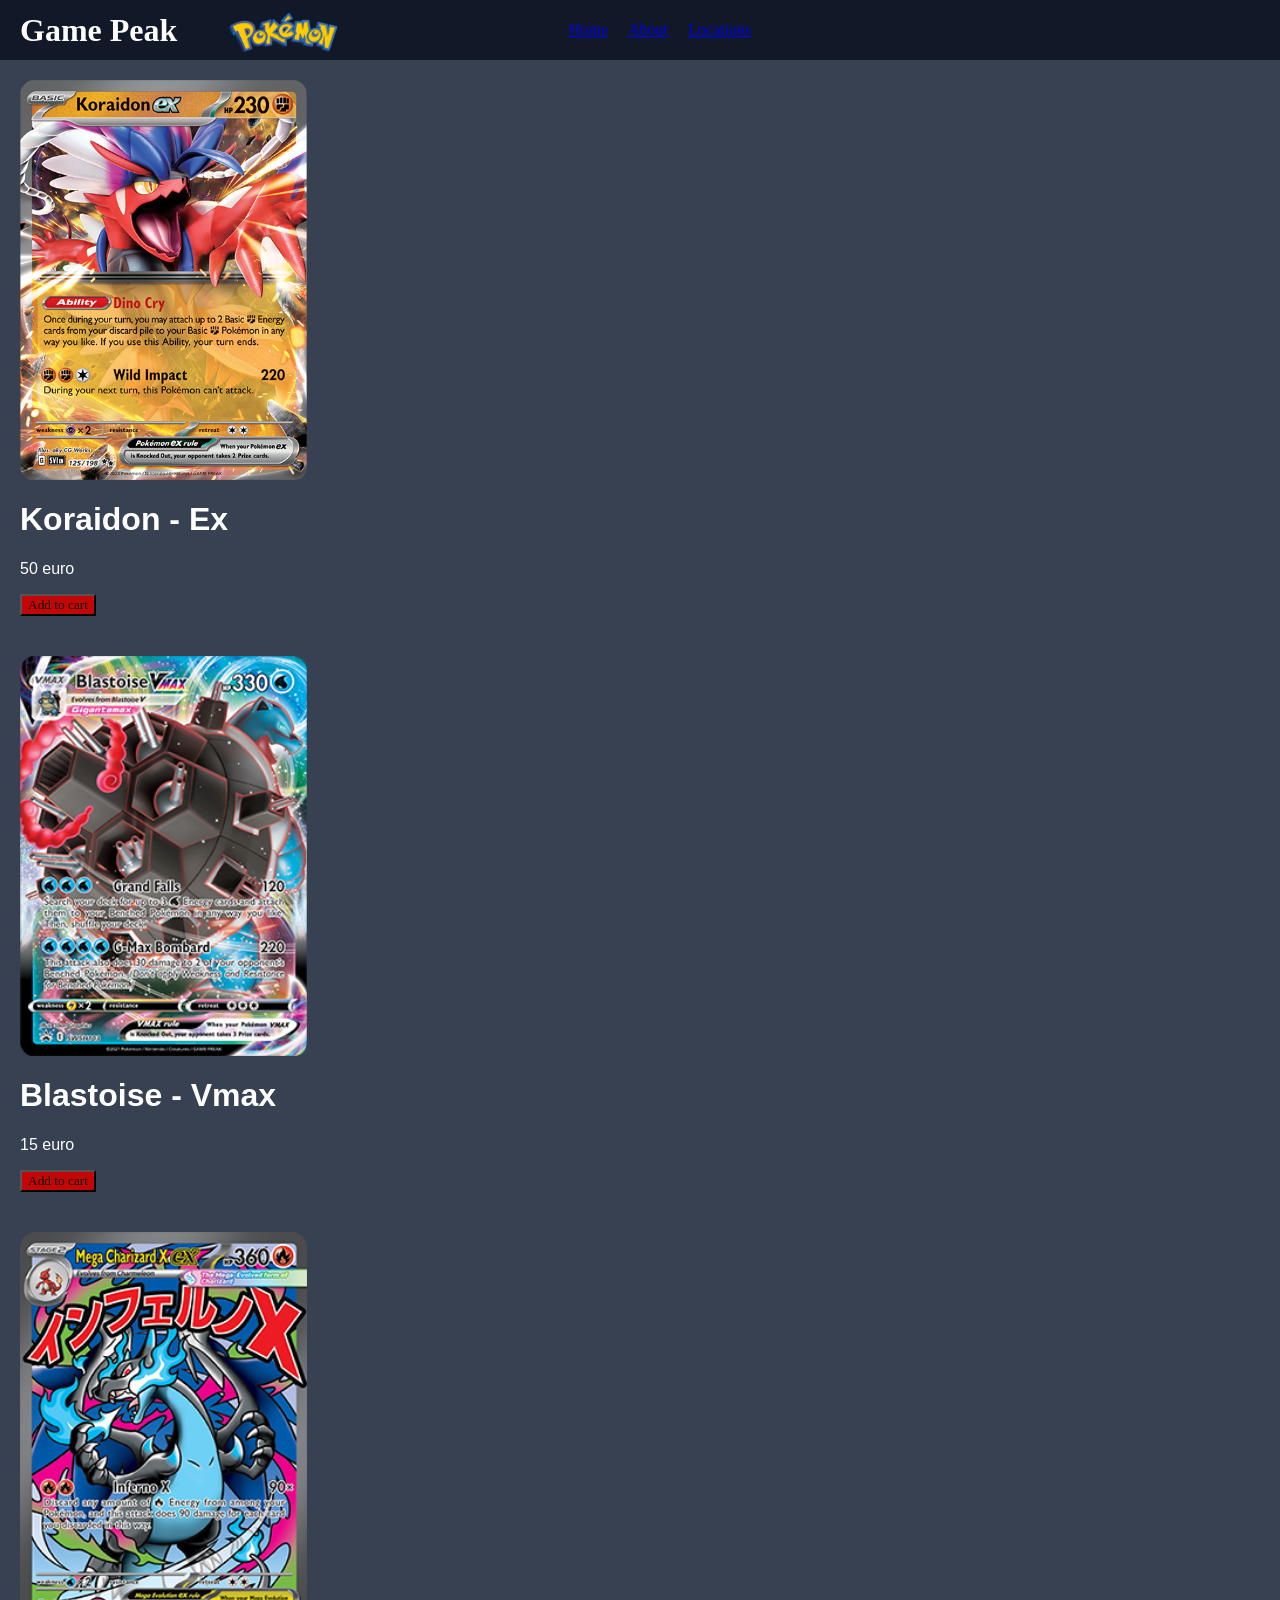
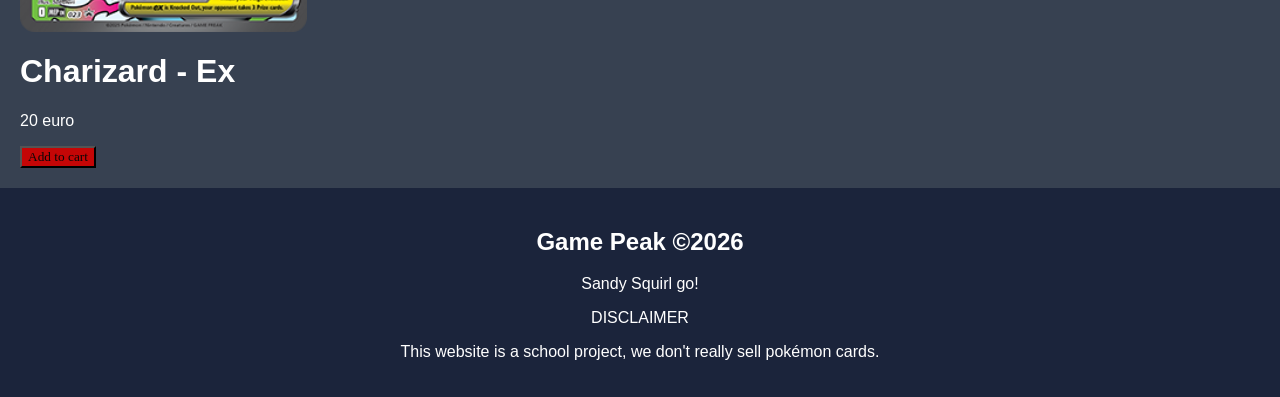
<file: index.html>
<!DOCTYPE html>
<html>
<head>
  <title>Game Peak</title>
  <link rel="stylesheet" href="style.css">
  <link rel="icon" type="image/png" href="pokémon.png">
  <link rel="shortcut icon" href="pokémon.png">
</head>
<body>
        <div class="top-bar"> 
            <h1>Game Peak</h1>
            <img src="pokémon.png" alt="shop-logo" class="topbarimg"> 
                 <div class="nav">
                     <a href="index.html">Home</a>
                     <a href="about.html">About</a>
                     <a href="locations.html">Locations</a>
                 </div>
        </div>
      
      <div class="item">
      <img src="SV01_EN_125.png" alt="Koraidon" class="image-child">
      <h1>Koraidon - Ex</h1>
        <p>50 euro</p>
           <button onclick="alert('added to cart')" class="buybutton"> Add to cart </button>
        </div>
        
      <div class="item">
      <img src="blastoise.png" alt="blastoise" class="image-child">
      <h1>Blastoise - Vmax</h1>
        <p>15 euro</p>
        <button onclick="alert('added to cart')" class="buybutton"> Add to cart </button>
     </div>

     <div class="item">
      <img src="charisard.png" alt="charisard" class="image-child">
      <h1>Charizard - Ex </h1>
        <p>20 euro</p>
        <button onclick="alert('added to cart')" class="buybutton"> Add to cart </button>
     </div>
     
     <div class="footer">
       <h2 class="white"> Game Peak ©2026</h2>
         <p class="white"> Sandy Squirl go! </p>
              <p class="white">DISCLAIMER</p>
       <p class="white"> This website is a school project, we don't really sell pokémon cards.</p>
     </div>
        
</body>
</html>
</file>
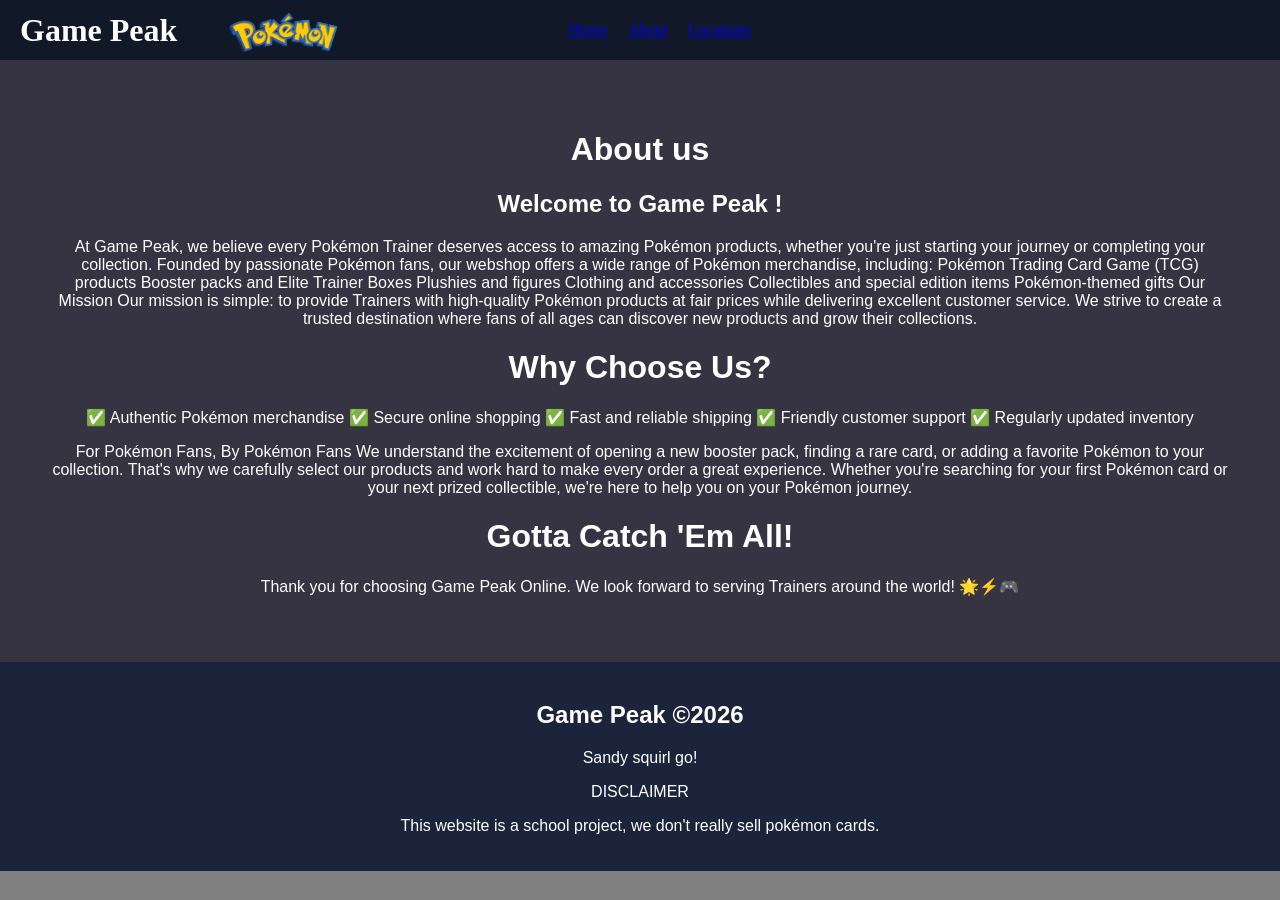
<file: about.html>
<!DOCTYPE html>
<html>
<head>
  <title>Game Peak</title>
  <link rel="stylesheet" href="style.css">
  <link rel="icon" type="image/png" href="shop.png">
  <link rel="shortcut icon" href="pokémon.png">
</head>
<body>
        <div class="top-bar"> 
            <h1>Game Peak</h1>
            <img src="pokémon.png" alt="shop-logo" class="topbarimg"> 
                 <div class="nav">
                     <a href="index.html">Home</a>
                     <a href="about.html">About</a>
                   <a href="locations.html">Locations</a>
                 </div>
        </div>

        <div class="about-section">
            <h1>About us</h1>
            <h2>Welcome to Game Peak !</h2>
            <p>At Game Peak, we believe every Pokémon Trainer deserves access to amazing Pokémon products, whether you're just starting your journey or completing your collection.

Founded by passionate Pokémon fans, our webshop offers a wide range of Pokémon merchandise, including:

Pokémon Trading Card Game (TCG) products
Booster packs and Elite Trainer Boxes
Plushies and figures
Clothing and accessories
Collectibles and special edition items
Pokémon-themed gifts
Our Mission

Our mission is simple: to provide Trainers with high-quality Pokémon products at fair prices while delivering excellent customer service. We strive to create a trusted destination where fans of all ages can discover new products and grow their collections.
</p>
<h1>Why Choose Us?</h1>

    <p>            
✅ Authentic Pokémon merchandise

✅ Secure online shopping

✅ Fast and reliable shipping

✅ Friendly customer support

✅ Regularly updated inventory
</p>
            <p/>
For Pokémon Fans, By Pokémon Fans

We understand the excitement of opening a new booster pack, finding a rare card, or adding a favorite Pokémon to your collection. That's why we carefully select our products and work hard to make every order a great experience.

Whether you're searching for your first Pokémon card or your next prized collectible, we're here to help you on your Pokémon journey.
                </p>
<h1>
    Gotta Catch 'Em All!
</h1>
<p>
Thank you for choosing Game Peak Online. We look forward to serving Trainers around the world! 🌟⚡🎮</p>
        </div>
     <div class="footer">
       <h2 class="white"> Game Peak ©2026</h2>
       <p class="white"> Sandy squirl go!</p>
       <p class="white">DISCLAIMER</p>
       <p class="white"> This website is a school project, we don't really sell pokémon cards.</p>
     </div>
</file>
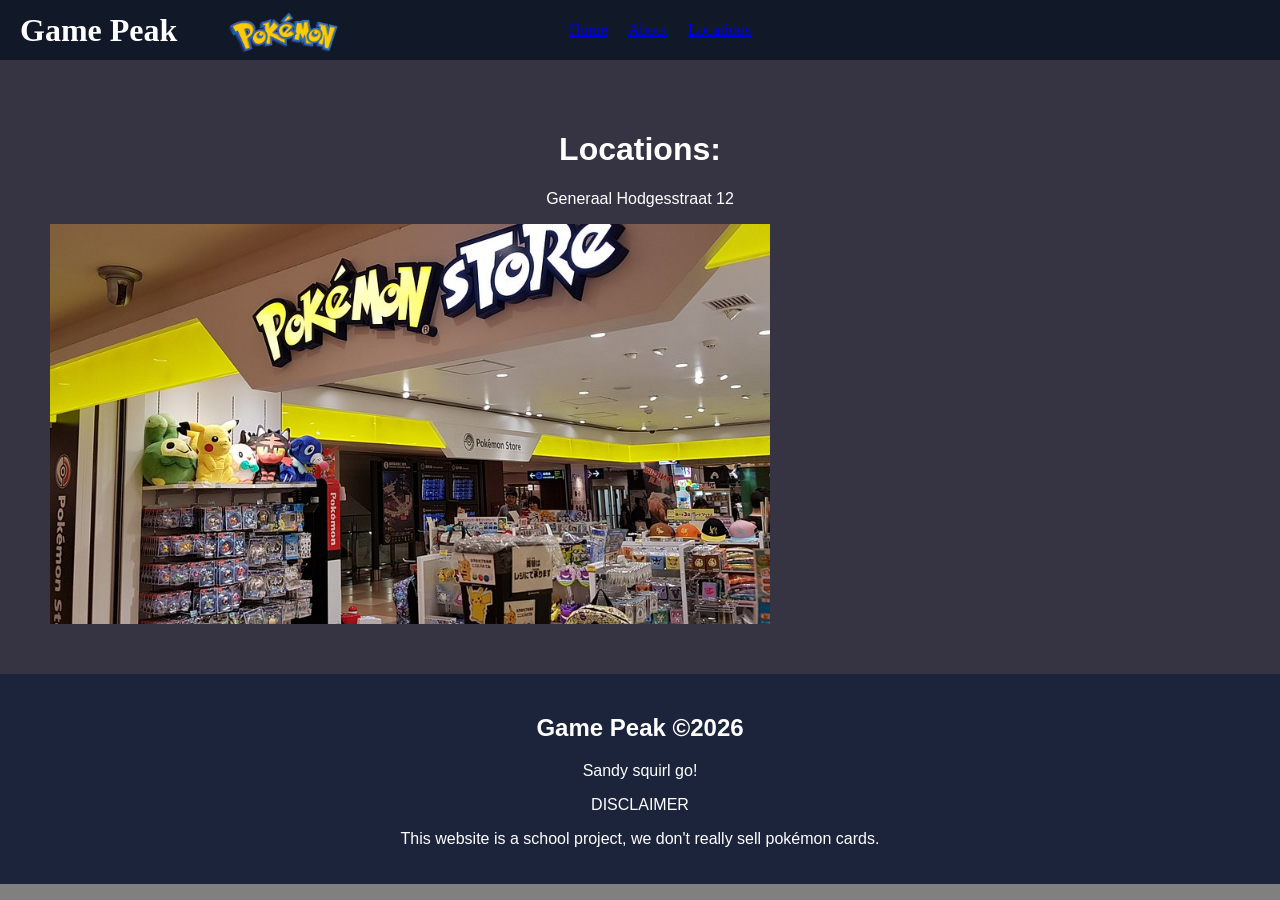
<file: locations.html>
<!DOCTYPE html>
<html>
<head>
  <title>Game Peak</title>
  <link rel="stylesheet" href="style.css">
  <link rel="icon" type="image/png" href="shop.png">
  <link rel="shortcut icon" href="pokémon.png">
</head>
<body>
        <div class="top-bar"> 
            <h1>Game Peak</h1>
            <img src="pokémon.png" alt="shop-logo" class="topbarimg"> 
                 <div class="nav">
                     <a href="index.html">Home</a>
                     <a href="about.html">About</a>
                   <a href="locations.html">Locations</a>
                 </div>
        </div>
<div class="about-section"> 
  <h1> Locations: </h1>
  <p>Generaal Hodgesstraat 12</p>
  <img src="store.jpg" alt="Koraidon" class="image-child">
</div>

     <div class="footer">
       <h2 class="white"> Game Peak ©2026</h2>
       <p class="white"> Sandy squirl go!</p>
              <p class="white">DISCLAIMER</p>
       <p class="white"> This website is a school project, we don't really sell pokémon cards.</p>
     </div>
</file>
<file: style.css>
.buybutton {
    color: rgb(12, 7, 7);
    background-color: rgb(196, 6, 6);
    font-family: "Arial Black";
    align-items: left;
}

.top-bar {
    text-align: center;
    font-family: "Arial Black"; 
    position: fixed;
    top: 0;
    left: 0;
    width: 100%;
    height: 60px;

    background-color: #111827;
    color: white;

    display: flex;
    align-items: center;
    justify-content: space-between;

    padding: 0 20px;
    z-index: 1000;
    margin: 0;
}



.shop {
    color: #111827;
  text-align: center;
  font-family: "Arial Black", sans-serif;
}

body {
  background: gray !important;
  color: white;
  margin: 0;
  font-family: Arial;
  margin: 0;
  padding-top: 60px; 
}

.item {
    background: #374151;
    padding: 20px;
}

.image-child {
  max-width: 100%;
  height: 400px;
  display: block;
  align-items: center;
}

.topbarimg {
    height: 45px; 
    width: auto;
    position: fixed;
    top: 10px;
    padding: 0%;
    margin-left: 200px; /* Adjust this value to position the image as needed */
}

.nav {
    position: absolute;
    left: 50%;
    transform: translateX(-50%);

    display: flex;
    align-items: center;
    gap: 20px;
}

.footer {
    color: rgb(12, 7, 7);
    text-align: center;
    font-family: "Arial Black", sans-serif;
    background-color: #1B243B;
    padding: 20px;
}

.white {
    color: white;
}

.about-section {
    background-color: rgb(54, 52, 67);
    color: white;
    padding: 50px;
    text-align: center;
}
</file>
